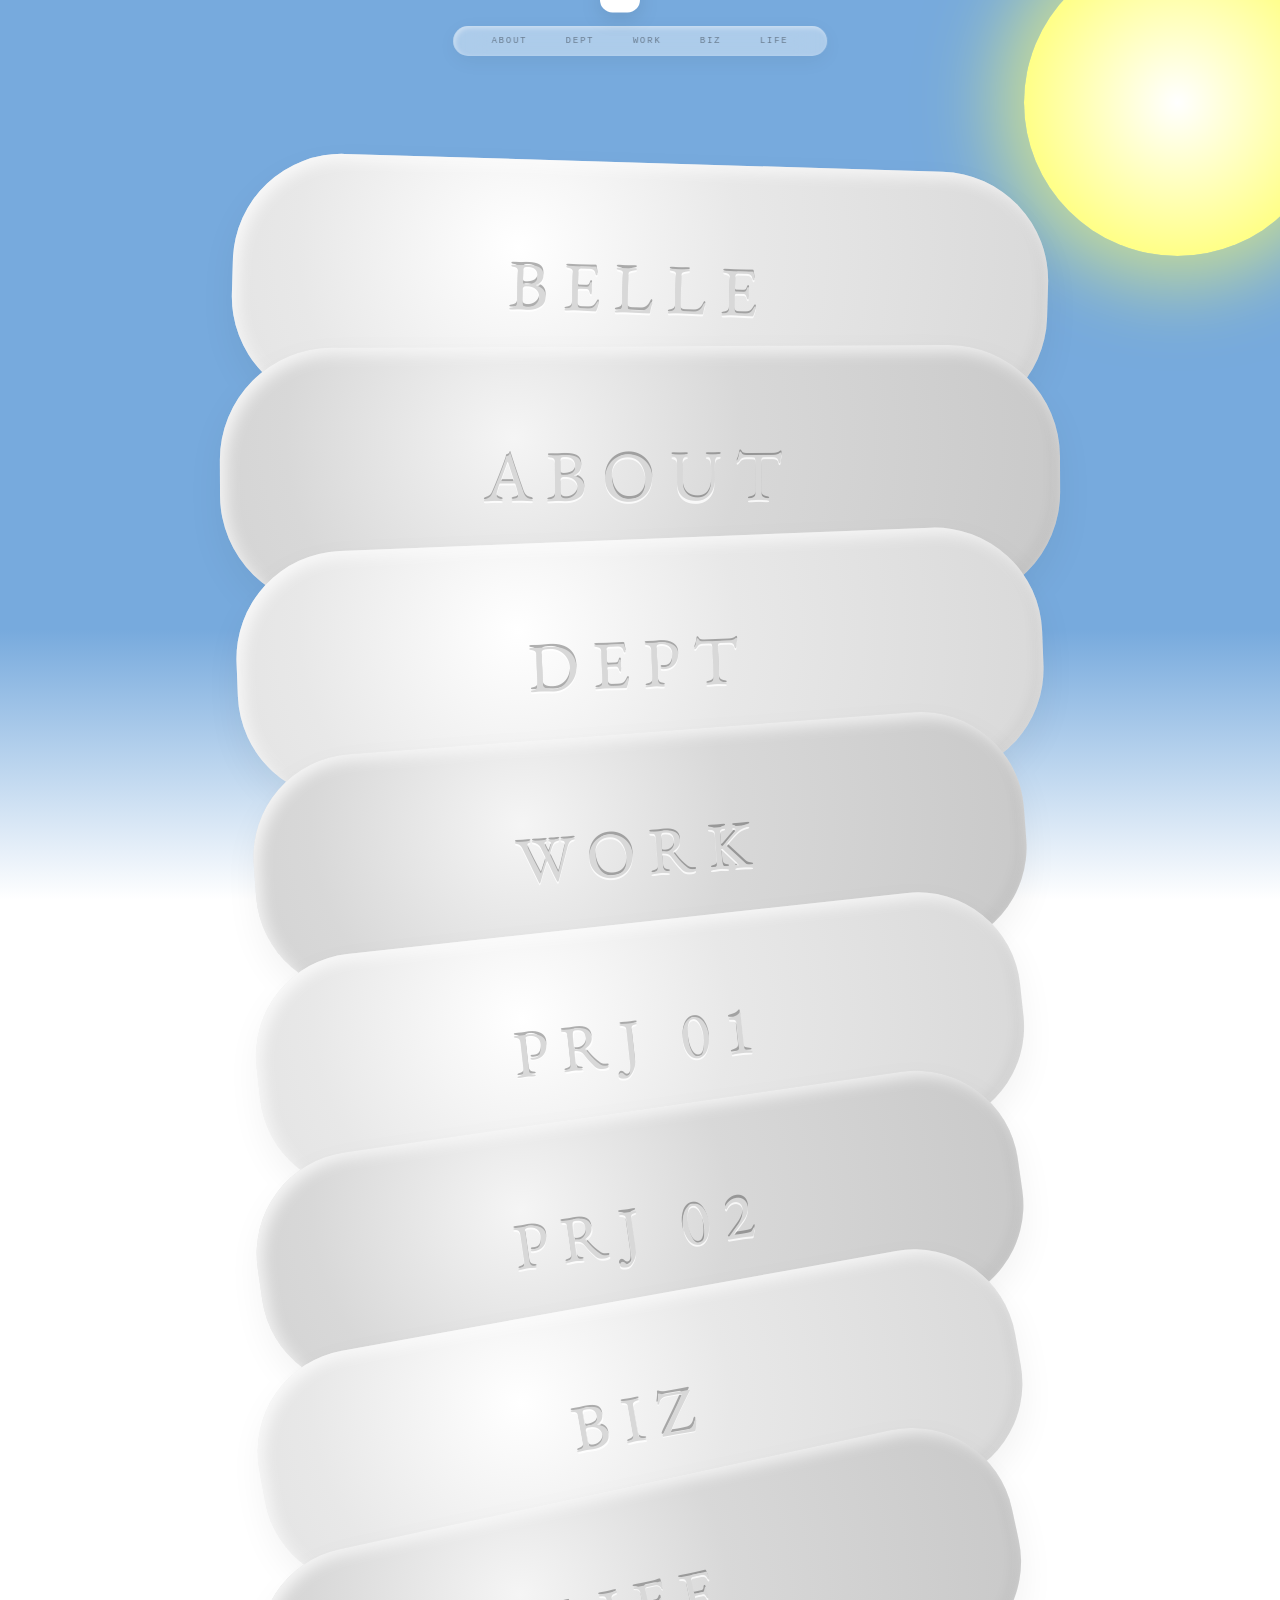
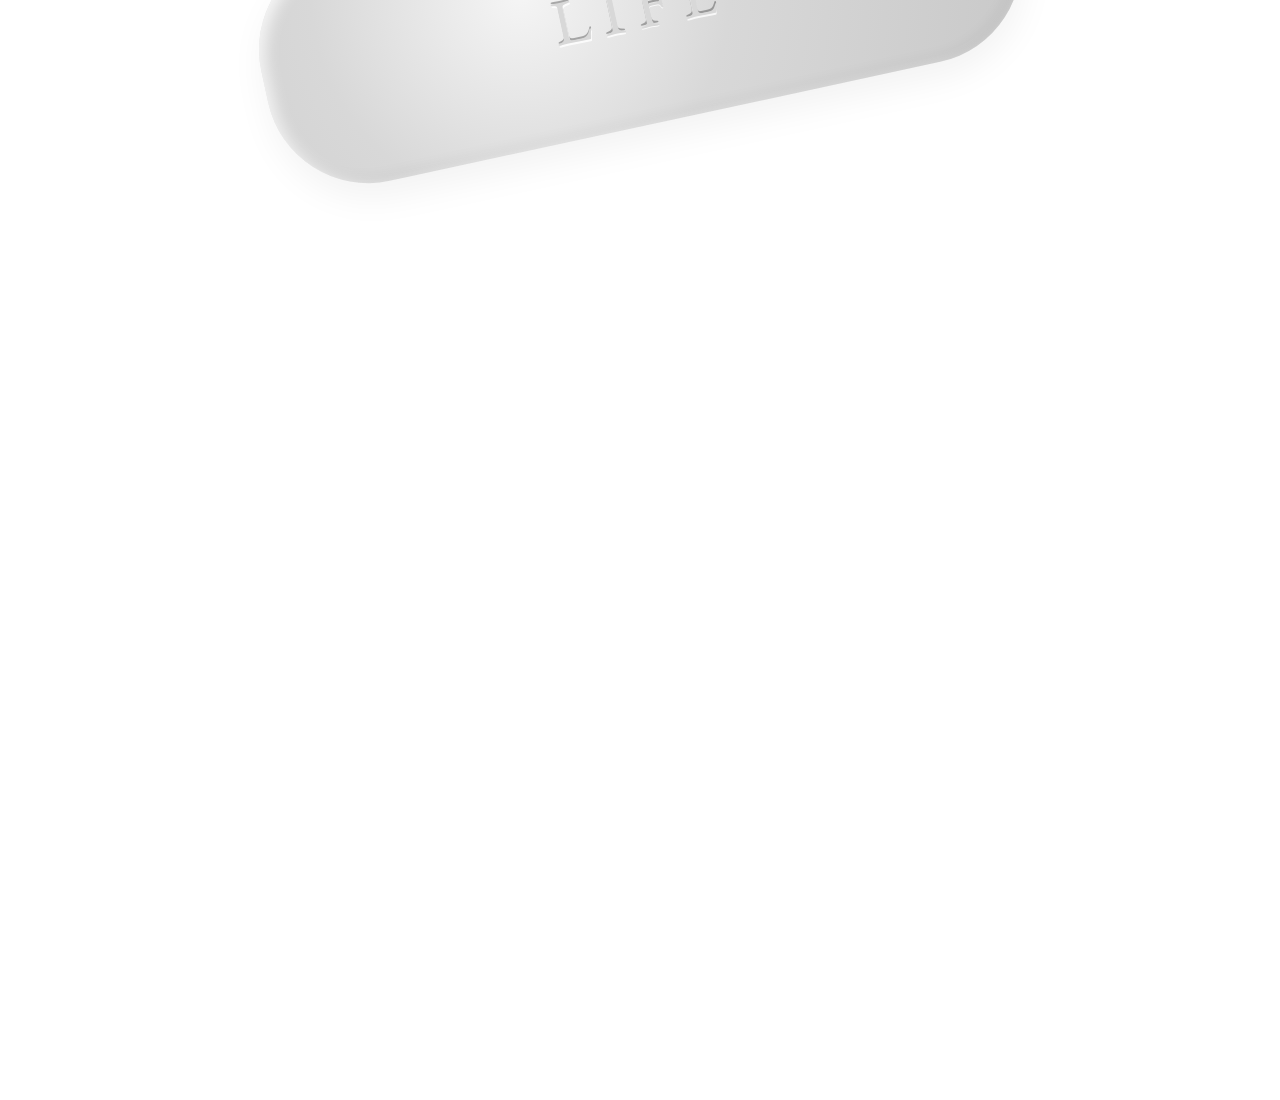
<file: index.html>
<!DOCTYPE html>
<html lang="ko">
<head>
    <meta charset="UTF-8">
    <meta name="viewport" content="width=device-width, initial-scale=1.0">
    <title>BELLE SCHOOL - Pure Aesthetics</title>
    <link rel="stylesheet" href="style.css">
    <link rel="preconnect" href="https://fonts.googleapis.com">
    <link rel="preconnect" href="https://fonts.gstatic.com" crossorigin>
    <link href="https://fonts.googleapis.com/css2?family=EB+Garamond:wght@400;700&display=swap" rel="stylesheet">
</head>
<body>
    <div id="custom-cursor"></div>
    <div class="sun"></div>

    <nav class="nav-overlay">
        <a href="#about">About</a>
        <a href="#departments">Dept</a>
        <a href="#portfolio">Work</a>
        <a href="#companies">Biz</a>
        <a href="#life">Life</a>
    </nav>

    <main class="container">
        <!-- Hero Stone -->
        <section id="hero" class="stone">
            <h1 class="stone-text">BELLE</h1>
        </section>

        <!-- About Stone -->
        <section id="about" class="stone">
            <h2 class="stone-text">ABOUT</h2>
        </section>

        <!-- Dept Stone -->
        <section id="departments" class="stone">
            <h2 class="stone-text">DEPT</h2>
        </section>

        <!-- Work Stone -->
        <section id="portfolio" class="stone">
            <h2 class="stone-text">WORK</h2>
        </section>

        <!-- Portfolio Items -->
        <div class="stone">
            <h3 class="stone-text">PRJ 01</h3>
        </div>
        <div class="stone">
            <h3 class="stone-text">PRJ 02</h3>
        </div>

        <!-- Biz Stone -->
        <section id="companies" class="stone">
            <h2 class="stone-text">BIZ</h2>
        </section>

        <!-- Life Stone -->
        <section id="life" class="stone">
            <h2 class="stone-text">LIFE</h2>
        </section>
        
        <div style="height: 40vh;"></div> <!-- Bottom Spacer -->
    </main>

    <script src="main.js"></script>
</body>
</html>
</file>
<file: style.css>
:root {
    --bg-top: #77AADD;
    --bg-bottom: rgba(255, 255, 255, 0.1);
    --stone-even: #E8E8E8;
    --stone-odd: #CCC;
    --text-color: #D8D8D8;
    --transition-base: 1s cubic-bezier(0.23, 1, 0.32, 1);
}

* {
    margin: 0;
    padding: 0;
    box-sizing: border-box;
    cursor: none;
}

body {
    font-family: 'EB Garamond', serif; /* Closest free alternative to Stempel Garamond */
    background: linear-gradient(to bottom, var(--bg-top) 70%, var(--bg-bottom));
    background-attachment: fixed;
    min-height: 300vh;
    color: var(--text-color);
    overflow-x: hidden;
    display: flex;
    flex-direction: column;
    align-items: center;
}

/* Fixed Sun */
.sun {
    position: fixed;
    top: -4vw;
    right: -4vw;
    width: 24vw;
    height: 24vw;
    background-image: radial-gradient(circle at 50%, #FFFFFF, #FFFF55);
    border-radius: 50vw;
    box-shadow: 0 0 6vw 2vw rgba(255, 255, 100, 0.6);
    z-index: -1;
    transition: transform 1s ease;
}

.sun:hover {
    transform: scale(1.2);
}

/* Cloud Cursor - Reduced Size */
#custom-cursor {
    width: 40px; /* Reduced from 80px */
    height: 25px; /* Reduced from 50px */
    background: #fff;
    border-radius: 50px;
    position: fixed;
    pointer-events: none;
    z-index: 9999;
    transform: translate(-50%, -50%);
    filter: drop-shadow(0 5px 10px rgba(0,0,0,0.1));
    transition: transform 0.1s ease-out, scale 0.3s;
}

#custom-cursor::before, #custom-cursor::after {
    content: '';
    position: absolute;
    background: #fff;
    border-radius: 50%;
}

#custom-cursor::before {
    width: 20px;
    height: 20px;
    top: -10px;
    left: 8px;
}

#custom-cursor::after {
    width: 25px;
    height: 25px;
    top: -12px;
    right: 5px;
}

.container {
    width: 100%;
    max-width: 100vw;
    padding: 20vh 0;
    display: flex;
    flex-direction: column;
    align-items: center;
}

/* Stone Elements (Glossy Soap style) */
.stone {
    width: 60vw;
    border-radius: 8vw; /* Slightly more rounded */
    padding: 6vw 0;
    margin-top: -1.5vw;
    margin-bottom: -1.5vw;
    display: flex;
    justify-content: center;
    align-items: center;
    position: relative;
    transition: var(--transition-base);
    
    /* Radial gradient for natural light source effect */
    background: radial-gradient(circle at 35% 35%, #FFFFFF 0%, #E8E8E8 40%, #D8D8D8 100%);
    
    box-shadow: 
        0 15px 35px rgba(0,0,0,0.05), /* Soft outer shadow */
        inset 5px 5px 15px rgba(255,255,255,0.8), /* Light highlight top-left */
        inset -5px -5px 15px rgba(0,0,0,0.05); /* Soft shadow bottom-right */
    z-index: 1;
}

.stone:nth-child(even) {
    background: radial-gradient(circle at 35% 35%, #F5F5F5 0%, #D8D8D8 40%, #C8C8C8 100%);
}

/* Debossed Text */
.stone-text {
    font-size: 5vw; /* Reduced from 8vw */
    text-transform: uppercase;
    letter-spacing: 0.2em;
    font-weight: 400;
    color: var(--text-color);
    text-shadow: 
        0 .03em 0 rgba(255, 255, 255, .8), 
        0 -.035em 0 rgba(0, 0, 0, .3);
    pointer-events: none;
    transition: var(--transition-base);
}

/* Hover Effect: Glow & Bounce-X */
.stone:hover {
    transform: scale(1.05);
    padding: 8vw 0;
    z-index: 100;
    background: radial-gradient(circle at 35% 35%, #FFFFFF 0%, #FDFDFD 50%, #E8E8E8 100%);
    box-shadow: 
        0 0 50px rgba(255, 255, 255, 0.8), /* Glow effect */
        0 15px 35px rgba(0,0,0,0.1),
        inset 5px 5px 15px rgba(255,255,255,1);
    animation: bounceDiagonal 0.8s infinite alternate cubic-bezier(0.45, 0.05, 0.55, 0.95);
}

@keyframes bounceDiagonal {
    0% { transform: scale(1.05) translate(-10px, -10px); }
    100% { transform: scale(1.05) translate(10px, 10px); }
}

@keyframes shake {
    0% { transform: scale(1.1) rotate(0.5deg); }
    100% { transform: scale(1.1) rotate(-0.5deg); }
}

/* Navigation Overlay - Small Soap Bar */
.nav-overlay {
    position: fixed;
    top: 2vw;
    left: 50%;
    transform: translateX(-50%);
    background: rgba(255, 255, 255, 0.4);
    backdrop-filter: blur(15px);
    padding: 0.8vw 3vw; /* Reduced padding */
    border-radius: 100vw;
    display: flex;
    gap: 3vw;
    z-index: 1000;
    box-shadow: 
        inset 2px 2px 5px rgba(255,255,255,0.4),
        0 5px 20px rgba(0,0,0,0.05);
}

.nav-overlay a {
    text-decoration: none;
    color: rgba(0,0,0,0.4);
    font-size: 0.7vw; /* Reduced font size */
    letter-spacing: 0.2em;
    text-transform: uppercase;
    font-family: monospace;
}

/* Responsive Scaling */
@media (max-width: 768px) {
    .stone-text { font-size: 12vw; }
    .stone { width: 95vw; }
}
</file>
